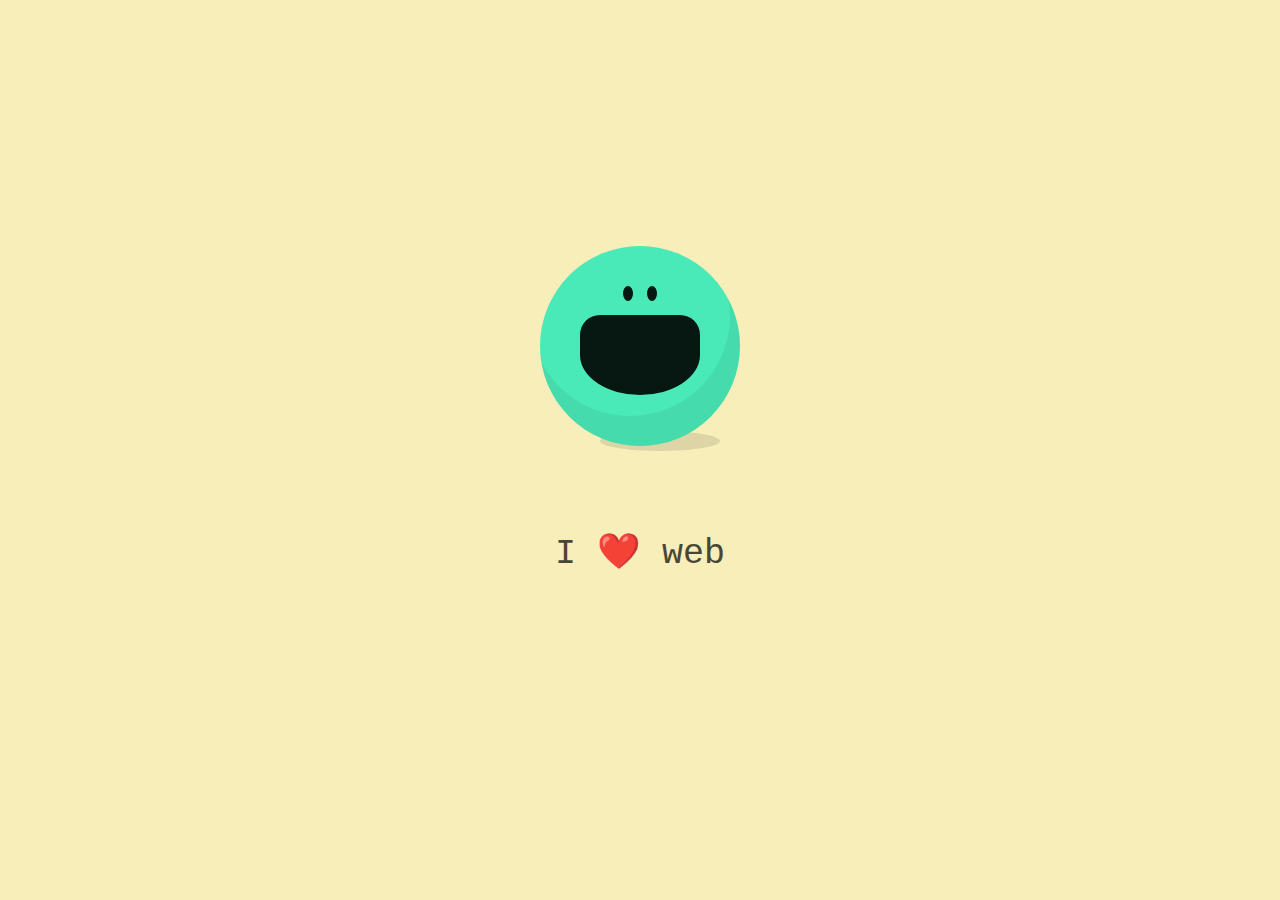
<file: index.html>
<!DOCTYPE html>
<html lang="en">
  <head>
    <meta charset="UTF-8">
    <meta name="viewport" content="width=device-width, user-scalable=no">
    <meta name="theme-color" content="#F8EEB9">
    <title>Try PWA</title>
    <link rel="manifest" href="/manifest.json">
    <link rel="stylesheet" href="creatures.css">
    <link rel="stylesheet" href="style.css">
  </head>
  <body>
    <div class="creatures">
      <div class="creature">
        <li>
          <div class="click-anim">
            <figure class="hyper" style="background-color:#4ae9b8">
              <div class="eye"></div>
              <div class="eye"></div>
              <div class="mouth"></div>
            </figure>
          </div>
          <div class="shadow"></div>
        </li>
        <div class="caption">I ❤️ web</div>
      </div>
      <div class="creature">
        <li class="nervous">
          <div class="click-anim">
            <figure style="background-color:cornflowerblue">
              <div class="eye"></div>
              <div class="eye"></div>
              <div class="mouth teeth"></div>
            </figure>
          </div>
          <div class="shadow"></div>
        </li>
        <div class="caption">
          <p>No 🔗 available</p>
          <p>feel so blue</p>
        </div>
      </div>
    </div>

    <script src="main.js"></script>
  </body>
</html>
</file>
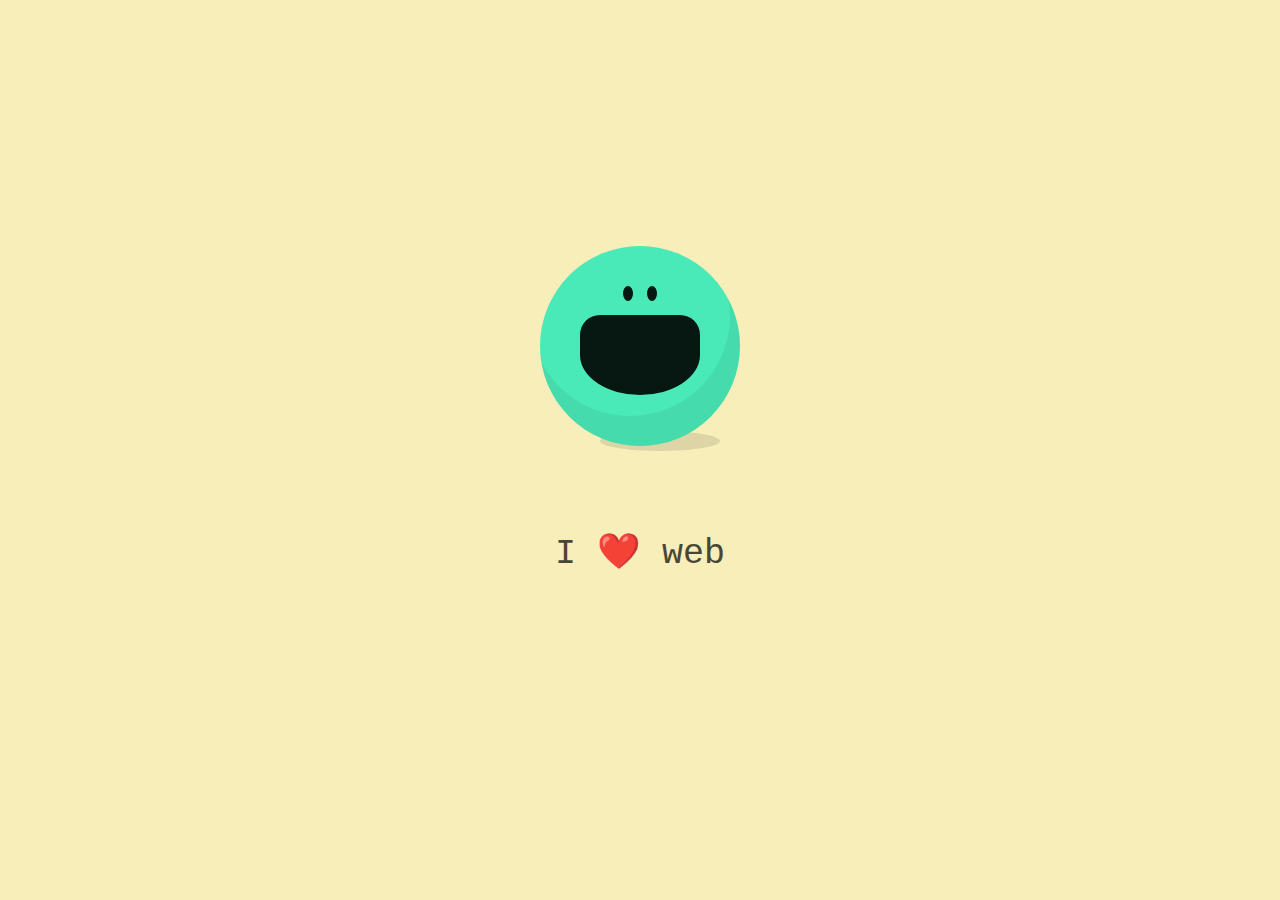
<file: docs/index.html>
<!DOCTYPE html>
<html lang="en">
  <head>
    <meta charset="UTF-8">
    <meta name="viewport" content="width=device-width, user-scalable=no">
    <meta name="theme-color" content="#F8EEB9">
    <title>Try PWA</title>
    <link rel="manifest" href="manifest.json">
    <link rel="stylesheet" href="creatures.css">
    <link rel="stylesheet" href="style.css">
  </head>
  <body>
    <div class="creatures">
      <div class="creature">
        <li>
          <div class="click-anim">
            <figure class="hyper" style="background-color:#4ae9b8">
              <div class="eye"></div>
              <div class="eye"></div>
              <div class="mouth"></div>
            </figure>
          </div>
          <div class="shadow"></div>
        </li>
        <div class="caption">I ❤️ web</div>
      </div>
      <div class="creature">
        <li class="nervous">
          <div class="click-anim">
            <figure style="background-color:cornflowerblue">
              <div class="eye"></div>
              <div class="eye"></div>
              <div class="mouth teeth"></div>
            </figure>
          </div>
          <div class="shadow"></div>
        </li>
        <div class="caption">
          <p>No 🔗 available</p>
          <p>feel so blue</p>
        </div>
      </div>
    </div>

    <script src="main.js"></script>
  </body>
</html>
</file>
<file: style.css>
body {
  margin: 0;
  height: 100vh;
  padding-top: 1px;
  background:#F8EEB9;
  transition: 1s all;
}
body.no-transition {
  transition: none;
}
body.offline {
  transform: translateX(-100vw);
  background-color: gray;
}

.caption {
  font-size: 35px;
  font-family: monospace;
  margin-top: 40px;
}

.creature {
  margin-top: 25vh;
}
.creature:last-child {
  position: absolute;
  width: 100vw;
  top: 0;
  left: 100%;
}
</file>
<file: docs/style.css>
body {
  margin: 0;
  height: calc(100vh - 64px);
  padding-top: 1px;
  background:#F8EEB9;
  transition: 1s all;
}
body.no-transition {
  transition: none;
}
body.offline {
  transform: translateX(-100vw);
  background-color: gray;
}

.caption {
  font-size: 35px;
  font-family: monospace;
  margin-top: 40px;
}

.creature {
  margin-top: 25vh;
}
.creature:last-child {
  position: absolute;
  width: 100vw;
  top: 0;
  left: 100%;
}
</file>
<file: creatures.css>
/* Reset ================ */
* { box-sizing:border-box; }

body {
  text-align:center;
  color:#494636;
  background:#F8EEB9;
  overflow-y:scroll;
  overflow-x:hidden;
}

h1 { font-size:2rem; }

a { cursor:pointer; text-decoration:none; color:#111; }
a:hover { text-decoration:underline; }



/* Creature container ========== */
.creatures { transition:opacity .3s; }

.creatures li {
  display:inline-block;
  vertical-align:top;
  text-align:center;
  width:260px;
  list-style:none;
  margin:0 auto;
  padding:15px 30px;
  user-select:none;
}


/* Header============================== */
hgroup { text-align:center; white-space:nowrap; }
.logo, .make { position:relative; display:block; color:#494636; }
.logo { font-size:4rem; }

.make { font-size:2rem; }

/* Creature ================== */
figure {
  display:inline-block;
  margin: 0;
  width:200px;
  height:200px;
  padding:40px;
  box-shadow:inset -10px -30px rgba(0,0,0,.06);
  border-radius:50%;
  animation:bobble 5s ease-in-out infinite;
  transform-origin:center bottom;
  transition:padding .3s, bottom .3s;
  text-align:center;
}
@keyframes bobble { 33%{ transform:rotate(5deg); } 66%{ transform:rotate(-5deg); } }


li:hover figure { padding:30px 40px; }
li:hover .click-anim { transform:translateY(-6px); }


.click-anim { transition:.3s cubic-bezier(.15,.60,.30,1.9); transform-origin:center bottom; }
li:active .click-anim { transform:scale(1.1);  }


/* Shadow ======================================================= */
.shadow {
  height:20px;
  background:rgba(0,0,0,.1);
  width:60%;
  border-radius:100%;
  margin:-15px 0 0 30%;
  transition:.3s;
}
li:hover .shadow { background:rgba(0,0,0,.05); }
li:active .shadow { background:rgba(0,0,0,.08); width:70%; }



/* Eyes ======================================================== */
.eye {
  display:inline-block;
  width:10px;
  height:15px;
  margin:0 5px 5px;
  background:rgba(0,0,0,.9);
  border-radius:10px;
  border-radius:50%;
  animation:blink 4s ease-in-out infinite;
}
@keyframes blink { 90% { transform:none; } 95% { transform:rotateX(90deg); } }



/* Moustache =================================================== */
.moustache { display:inline-block; width:100%; height:10px; }
.moustache:before, .moustache:after { display:inline-block;  color:rgba(0,0,0,.9); content:"~"; font-size:4em; line-height:0; font:5em/20px "Helvetica", Arial; margin:0 -4px; }
.moustache:before { transform:rotateY(180deg); }

li:hover .moustache { animation:moustache-wiggle 2s infinite; }
@keyframes moustache-wiggle { 50%,90%{ transform:none; } 60%,80%{ transform:rotate(-5deg); } 70%{ transform:rotate(5deg); } }



/* Mouth =================================================== */
.mouth {
  display:block;
  width:100%;
  height:20px;
  margin:5px auto 0;
  background:rgba(0,0,0,.9);
  border-radius:10px 10px 100px 100px;
  border-radius:10px 10px 50% 50%;
  transition:border-radius .5s, height .5s cubic-bezier(.15,.60,.30,1.9);
  overflow:hidden;
  line-height:0;
  transform-origin:center top;
}


.teeth:after,
.teeth:before,
.tooth:after {
  display:inline-block;
  content:"";
  margin:0 2px;
  width:15px;
  height:15px;
  background:#eee;
}
li:nth-child(odd) .tooth:after { margin-right:17px; }
li:nth-child(even) .tooth:after { margin-left:17px; }



/* Behaviors =================================================== */
.hungry .mouth { animation:hungry .5s infinite; border-radius:30px 30px 50% 50%; height:80px; }
.hungry .mouth:hover { cursor:none; }
@keyframes hungry { 40%{ height:40px; } }

.nervous .mouth { animation:nervous .2s infinite; border-radius:40% 40% 5px 5px; }
@keyframes nervous { 50%{ height:24px; } }

.hyper { animation:hyper 2s infinite; }
@keyframes hyper {
  25%{ transform:translateY(-10px); }
  15%,50%{ transform:rotateX(20deg); }
  75%{ transform:none; }
}
.hyper .mouth { height:80px; border-radius:20px 20px 50% 50%; }




/* Mobile-first Responsive======================================= */
@media screen and (min-width:560px){
  header section, section { width:550px; }
  header section { font-size:1.2em; text-align:left; padding:30px 15px; }
}

@media screen and (min-width:820px){
  header section, section { width:840px; }

  header h1 { font-size:1.7em; padding:0 30px; }
  header ul { padding:0 30px; }

  hgroup { text-align:left; line-height:7rem; overflow:hidden;  }


  .creatures { animation:enter .7s .2s both; transform-origin:center top; }
  @keyframes enter { 0%{ transform:translateY(50px) scale(.8); opacity:0; } 100%{ transform:none; } }
  .creatures li { padding:30px; }

  .logo, .make, .tweet { display:inline-block; }
  .make { padding:0 30px; margin-right:45px; }
  .logo { padding:0 15px 0 45px; }
  .logo span, .make span { border-bottom:2px solid transparent; }
  .logo:hover span { border-color:#494636; }

  .make { float:right; border-radius:0 0 30px 30px; background:#3B382B; color:#F8EEB9; font-weight:700;
  box-shadow:-15px -30px #3B382B, 15px -30px #3B382B; transition:.3s; }
  .make:hover span { border-color:#F8EEB9; }
  .make:hover, .opened { background:#29271E; box-shadow:-15px -30px #29271E, 15px -30px #29271E; }

  .make:before, .make:after { position:absolute; top:0; display:block; content:""; }
  .make:before, .make:after { width:30px; height:100%; background:#F8EEB9 }
  .make:before { left:-30px; border-radius:0 15px 0 0; }
  .make:after { right:-30px; border-radius:15px 0 0; }

  time { display:block; transition:.2s; transition-delay:.2s; opacity:0; }
  li:hover time, li:nth-child(-n+2) time { opacity:1; }
}


@media screen and (min-width:1070px){
  header section, section { width:1070px; }
  header ul { width:760px; }
  .creatures li { padding:30px; }
  .creatures li:nth-child(3n){ padding:60px 30px 0;  }
  .creatures li:nth-child(3n+1){ padding:20px 30px 40px; }
  .creatures li:nth-child(3n+2){ padding:45px 30px 15px;  }
}
</file>
<file: docs/creatures.css>
/* Reset ================ */
* { box-sizing:border-box; }

body {
  text-align:center;
  color:#494636;
  background:#F8EEB9;
  overflow-y:scroll;
  overflow-x:hidden;
}

h1 { font-size:2rem; }

a { cursor:pointer; text-decoration:none; color:#111; }
a:hover { text-decoration:underline; }



/* Creature container ========== */
.creatures { transition:opacity .3s; }

.creatures li {
  display:inline-block;
  vertical-align:top;
  text-align:center;
  width:260px;
  list-style:none;
  margin:0 auto;
  padding:15px 30px;
  user-select:none;
}


/* Header============================== */
hgroup { text-align:center; white-space:nowrap; }
.logo, .make { position:relative; display:block; color:#494636; }
.logo { font-size:4rem; }

.make { font-size:2rem; }

/* Creature ================== */
figure {
  display:inline-block;
  margin: 0;
  width:200px;
  height:200px;
  padding:40px;
  box-shadow:inset -10px -30px rgba(0,0,0,.06);
  border-radius:50%;
  animation:bobble 5s ease-in-out infinite;
  transform-origin:center bottom;
  transition:padding .3s, bottom .3s;
  text-align:center;
}
@keyframes bobble { 33%{ transform:rotate(5deg); } 66%{ transform:rotate(-5deg); } }


li:hover figure { padding:30px 40px; }
li:hover .click-anim { transform:translateY(-6px); }


.click-anim { transition:.3s cubic-bezier(.15,.60,.30,1.9); transform-origin:center bottom; }
li:active .click-anim { transform:scale(1.1);  }


/* Shadow ======================================================= */
.shadow {
  height:20px;
  background:rgba(0,0,0,.1);
  width:60%;
  border-radius:100%;
  margin:-15px 0 0 30%;
  transition:.3s;
}
li:hover .shadow { background:rgba(0,0,0,.05); }
li:active .shadow { background:rgba(0,0,0,.08); width:70%; }



/* Eyes ======================================================== */
.eye {
  display:inline-block;
  width:10px;
  height:15px;
  margin:0 5px 5px;
  background:rgba(0,0,0,.9);
  border-radius:10px;
  border-radius:50%;
  animation:blink 4s ease-in-out infinite;
}
@keyframes blink { 90% { transform:none; } 95% { transform:rotateX(90deg); } }



/* Moustache =================================================== */
.moustache { display:inline-block; width:100%; height:10px; }
.moustache:before, .moustache:after { display:inline-block;  color:rgba(0,0,0,.9); content:"~"; font-size:4em; line-height:0; font:5em/20px "Helvetica", Arial; margin:0 -4px; }
.moustache:before { transform:rotateY(180deg); }

li:hover .moustache { animation:moustache-wiggle 2s infinite; }
@keyframes moustache-wiggle { 50%,90%{ transform:none; } 60%,80%{ transform:rotate(-5deg); } 70%{ transform:rotate(5deg); } }



/* Mouth =================================================== */
.mouth {
  display:block;
  width:100%;
  height:20px;
  margin:5px auto 0;
  background:rgba(0,0,0,.9);
  border-radius:10px 10px 100px 100px;
  border-radius:10px 10px 50% 50%;
  transition:border-radius .5s, height .5s cubic-bezier(.15,.60,.30,1.9);
  overflow:hidden;
  line-height:0;
  transform-origin:center top;
}


.teeth:after,
.teeth:before,
.tooth:after {
  display:inline-block;
  content:"";
  margin:0 2px;
  width:15px;
  height:15px;
  background:#eee;
}
li:nth-child(odd) .tooth:after { margin-right:17px; }
li:nth-child(even) .tooth:after { margin-left:17px; }



/* Behaviors =================================================== */
.hungry .mouth { animation:hungry .5s infinite; border-radius:30px 30px 50% 50%; height:80px; }
.hungry .mouth:hover { cursor:none; }
@keyframes hungry { 40%{ height:40px; } }

.nervous .mouth { animation:nervous .2s infinite; border-radius:40% 40% 5px 5px; }
@keyframes nervous { 50%{ height:24px; } }

.hyper { animation:hyper 2s infinite; }
@keyframes hyper {
  25%{ transform:translateY(-10px); }
  15%,50%{ transform:rotateX(20deg); }
  75%{ transform:none; }
}
.hyper .mouth { height:80px; border-radius:20px 20px 50% 50%; }




/* Mobile-first Responsive======================================= */
@media screen and (min-width:560px){
  header section, section { width:550px; }
  header section { font-size:1.2em; text-align:left; padding:30px 15px; }
}

@media screen and (min-width:820px){
  header section, section { width:840px; }

  header h1 { font-size:1.7em; padding:0 30px; }
  header ul { padding:0 30px; }

  hgroup { text-align:left; line-height:7rem; overflow:hidden;  }


  .creatures { animation:enter .7s .2s both; transform-origin:center top; }
  @keyframes enter { 0%{ transform:translateY(50px) scale(.8); opacity:0; } 100%{ transform:none; } }
  .creatures li { padding:30px; }

  .logo, .make, .tweet { display:inline-block; }
  .make { padding:0 30px; margin-right:45px; }
  .logo { padding:0 15px 0 45px; }
  .logo span, .make span { border-bottom:2px solid transparent; }
  .logo:hover span { border-color:#494636; }

  .make { float:right; border-radius:0 0 30px 30px; background:#3B382B; color:#F8EEB9; font-weight:700;
  box-shadow:-15px -30px #3B382B, 15px -30px #3B382B; transition:.3s; }
  .make:hover span { border-color:#F8EEB9; }
  .make:hover, .opened { background:#29271E; box-shadow:-15px -30px #29271E, 15px -30px #29271E; }

  .make:before, .make:after { position:absolute; top:0; display:block; content:""; }
  .make:before, .make:after { width:30px; height:100%; background:#F8EEB9 }
  .make:before { left:-30px; border-radius:0 15px 0 0; }
  .make:after { right:-30px; border-radius:15px 0 0; }

  time { display:block; transition:.2s; transition-delay:.2s; opacity:0; }
  li:hover time, li:nth-child(-n+2) time { opacity:1; }
}


@media screen and (min-width:1070px){
  header section, section { width:1070px; }
  header ul { width:760px; }
  .creatures li { padding:30px; }
  .creatures li:nth-child(3n){ padding:60px 30px 0;  }
  .creatures li:nth-child(3n+1){ padding:20px 30px 40px; }
  .creatures li:nth-child(3n+2){ padding:45px 30px 15px;  }
}
</file>
